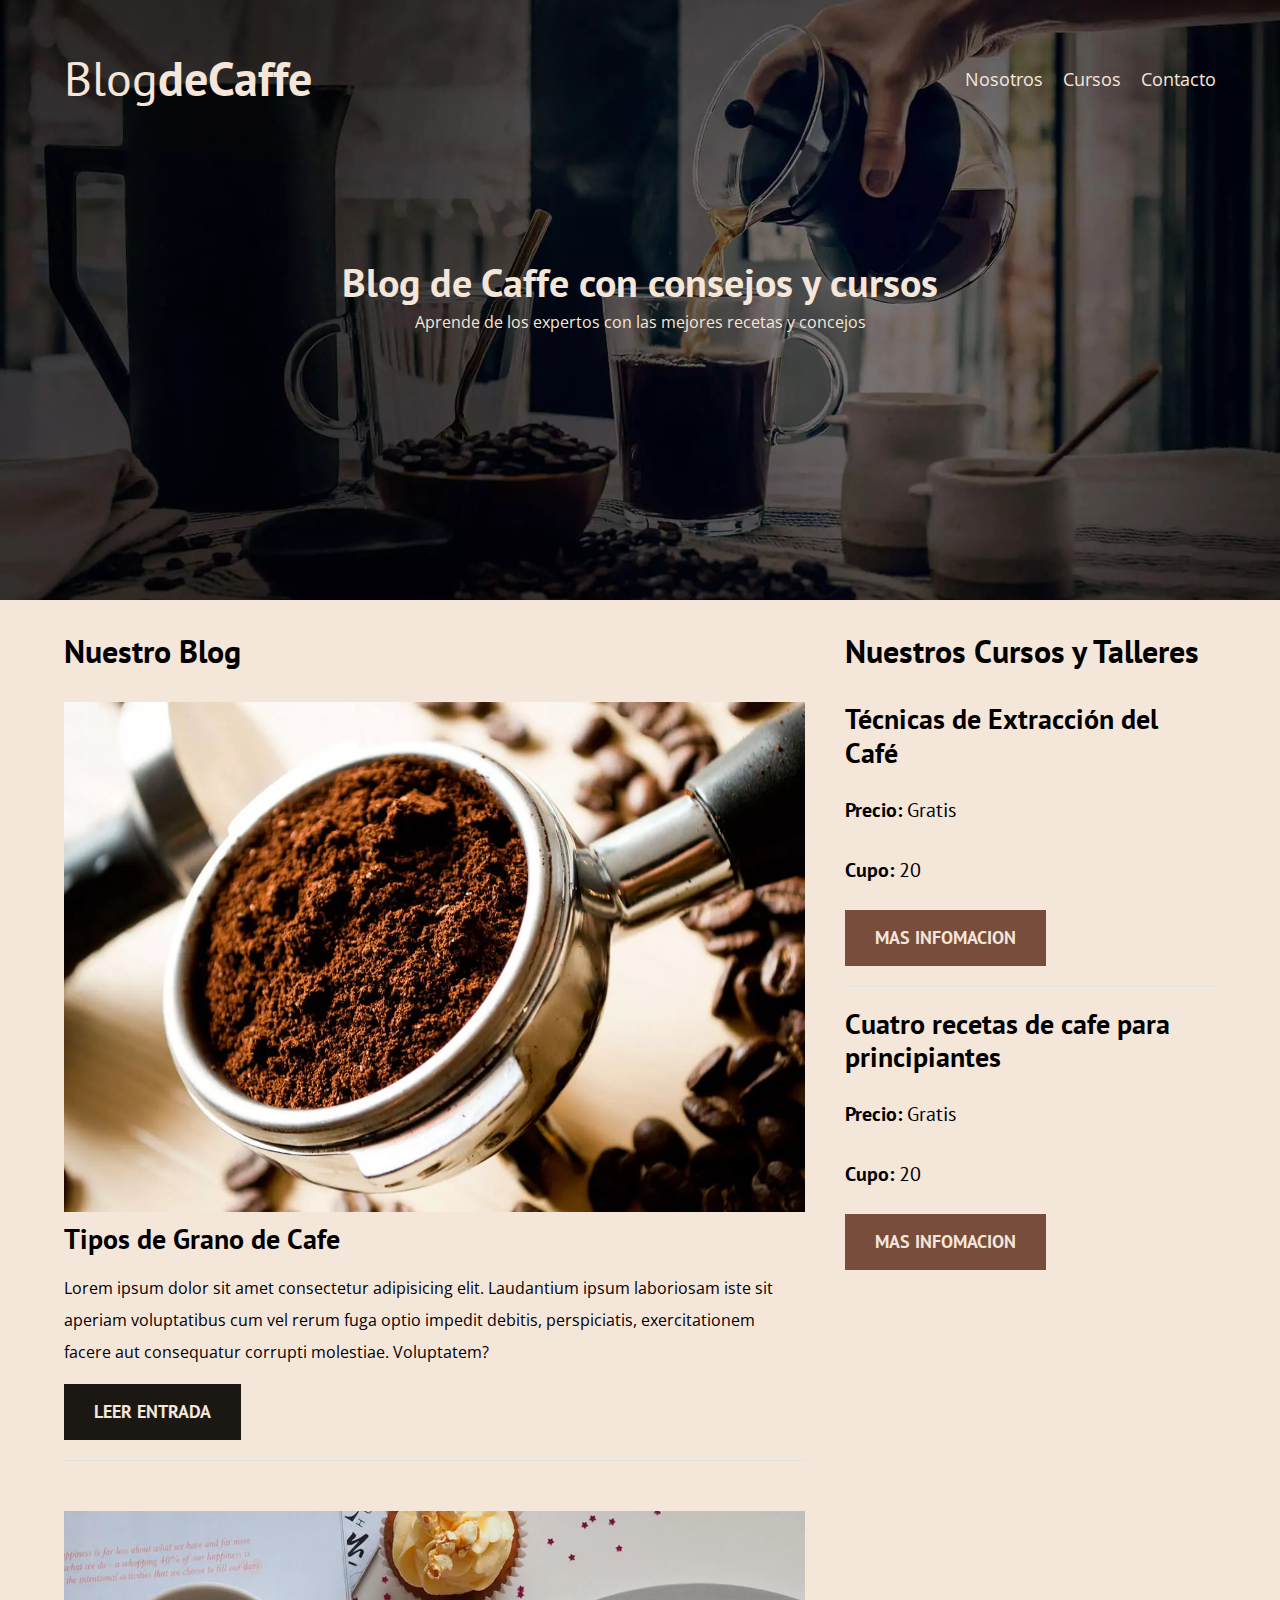
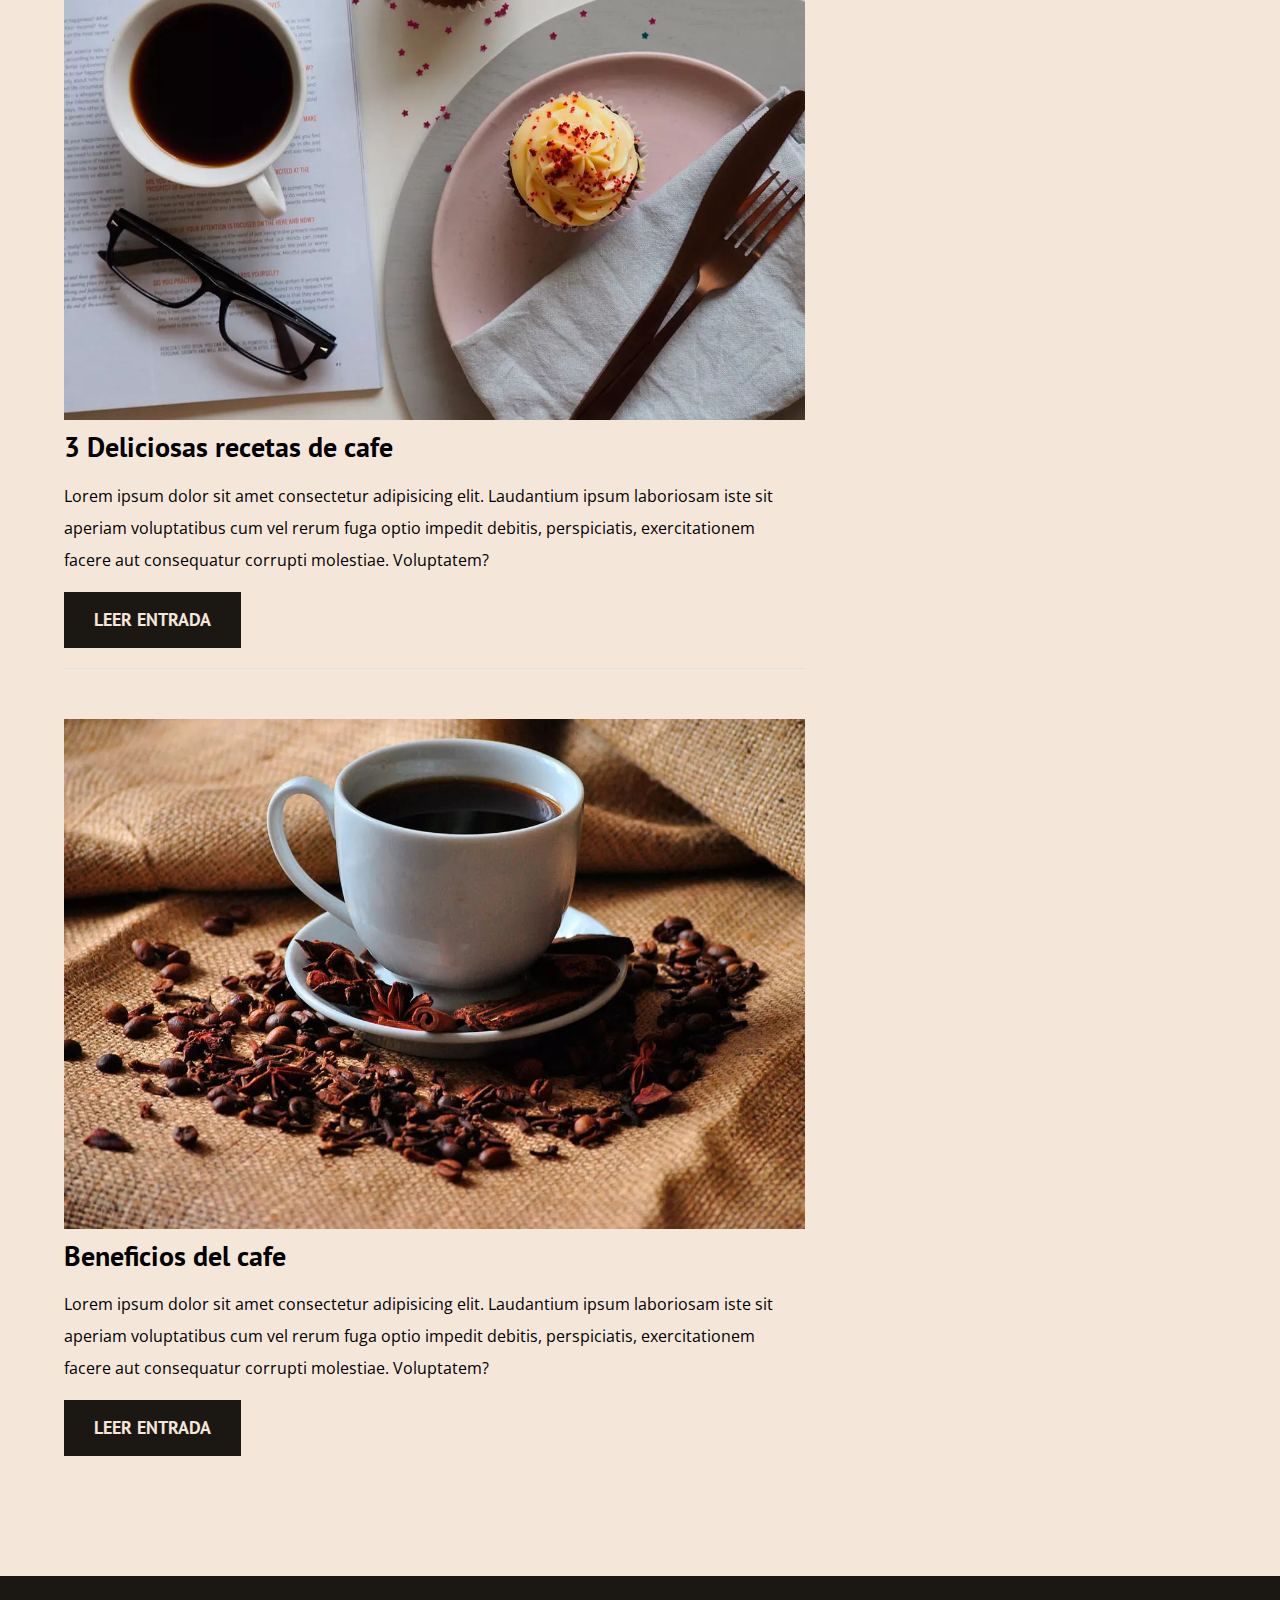
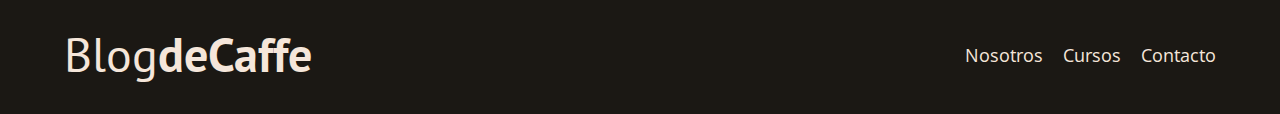
<file: index.html>
<!DOCTYPE html>
<html lang="en">

<head>
    <meta charset="UTF-8">
    <meta http-equiv="X-UA-Compatible" content="IE=edge">
    <meta name="viewport" content="width=device-width, initial-scale=1.0">
    <meta name="description" content="Pagina web de blog de Caffe">

    <title>Blog del Caffe</title>
    <link rel="stylesheet" href="css/normalize.css">
    <link rel="stylesheet" href="css/style.css">
    <link rel="preconnect" href="https://fonts.gstatic.com">
    <link href="https://fonts.googleapis.com/css2?family=Open+Sans&family=PT+Sans:wght@400;700&display=swap"
        rel="stylesheet">
    <link rel="preconnect" href="https://fonts.gstatic.com">
    <link href="https://fonts.googleapis.com/css2?family=Open+Sans&family=PT+Sans:wght@400;700&display=swap"
        rel="stylesheet">

</head>

<body>
    <header class="header">
        <div class="contenedor">
            <div class="barra">
                <a class="logo" href="index.html">
                    <h1 class="logo__nombre no-margin centrar-texto">Blog<span class="logo__bold">deCaffe</span></h1>
                </a>
                <nav class="navegacion">
                    <a href="nosotros.html" class="navegacion__enlace">Nosotros</a>
                    <a href="cursos.html" class="navegacion__enlace">Cursos</a>
                    <a href="contacto.html" class="navegacion__enlace">Contacto</a>
                </nav>
            </div>
        </div>


        <div class="header__texto">
            <h2 class="no-margin">
                Blog de Caffe con consejos y cursos
            </h2>
            <p class="no-margin">
                Aprende de los expertos con las mejores recetas y concejos
            </p>
        </div>

    </header>

    <div class="contenedor contenido-principal">
        <main class="blog">
            <h3>Nuestro Blog</h3>

            <article class="entrada">
                <div class="entrada__imagen">
                    <picture>
                        <source srcset="img/blog1.webp" type="image/webp">
                        <img loading="lazy" src="img/blog1.jpg" alt="imagen blog">
                    </picture>
                    <div class="entrada__contenido">
                        <h4 class="no-margin">Tipos de Grano de Cafe</h4>
                        <p>Lorem ipsum dolor sit amet consectetur adipisicing elit. Laudantium ipsum laboriosam iste sit
                            aperiam voluptatibus cum vel rerum fuga optio impedit debitis, perspiciatis, exercitationem
                            facere aut consequatur corrupti molestiae. Voluptatem?</p>
                        <a href="entrada.html" class="boton boton--primario">Leer Entrada</a>
                    </div>
                </div>

            </article>
            <article class="entrada">
                <div class="entrada__imagen">
                    <picture>
                        <source srcset="img/blog2.webp" type="image/webp">
                        <img loading="lazy" src="img/blog2.jpg" alt="imagen blog">
                    </picture>
                    <div class="entrada__contenido">
                        <h4 class="no-margin">3 Deliciosas recetas de cafe</h4>
                        <p>Lorem ipsum dolor sit amet consectetur adipisicing elit. Laudantium ipsum laboriosam iste sit
                            aperiam voluptatibus cum vel rerum fuga optio impedit debitis, perspiciatis, exercitationem
                            facere aut consequatur corrupti molestiae. Voluptatem?</p>
                        <a href="entrada.html" class="boton boton--primario">Leer Entrada</a>
                    </div>
                </div>

            </article>
            <article class="entrada">
                <div class="entrada__imagen">
                    <picture>
                        <source srcset="img/blog3.webp" type="image/webp">
                        <img loading="lazy" src="img/blog3.jpg" alt="imagen blog">
                    </picture>
                                        <div class="entrada__contenido">
                        <h4 class="no-margin">Beneficios del cafe</h4>
                        <p>Lorem ipsum dolor sit amet consectetur adipisicing elit. Laudantium ipsum laboriosam iste sit
                            aperiam voluptatibus cum vel rerum fuga optio impedit debitis, perspiciatis, exercitationem
                            facere aut consequatur corrupti molestiae. Voluptatem?</p>
                        <a href="entrada.html" class="boton boton--primario">Leer Entrada</a>
                    </div>
                </div>

            </article>

        </main>
        <aside class="sidebar">
            <h3>Nuestros Cursos y Talleres</h3>

            <ul class="cursos no-padding">
                <li class="widget-curso">
                    <h4 class="no-margin">
                        Técnicas de Extracción del Café
                    </h4>
                    <p class="widget-curso__label">Precio:
                        <span class="widget-curso__info">Gratis</span>
                    </p>
                    <p class="widget-curso__label">Cupo:
                        <span class="widget-curso__info">20</span>
                    </p>
                    <a href="entrada.html" class="boton boton--secundario">Mas infomacion</a>

                </li>
                <li class="widget-curso">
                    <h4 class="no-margin">
                        Cuatro recetas de cafe para principiantes
                    </h4>
                    <p class="widget-curso__label">Precio:
                        <span class="widget-curso__info">Gratis</span>
                    </p>
                    <p class="widget-curso__label">Cupo:
                        <span class="widget-curso__info">20</span>
                    </p>
                    <a href="entrada.html" class="boton boton--secundario">Mas infomacion</a>

                </li>
            </ul>
        </aside>
    </div>
    <footer class="footer">
        <div class="contenedor">
            <div class="barra">
                <a class="logo" href="index.html">
                    <h1 class="logo__nombre no-margin centrar-texto">Blog<span class="logo__bold">deCaffe</span></h1>
                </a>
                <nav class="navegacion">
                    <a href="nosotros.html" class="navegacion__enlace">Nosotros</a>
                    <a href="cursos.html" class="navegacion__enlace">Cursos</a>
                    <a href="contacto.html" class="navegacion__enlace">Contacto</a>
                </nav>
            </div>
        </div>
    </footer>

    <script src="js/modernizer.js"></script>

</body>

</html>
</file>
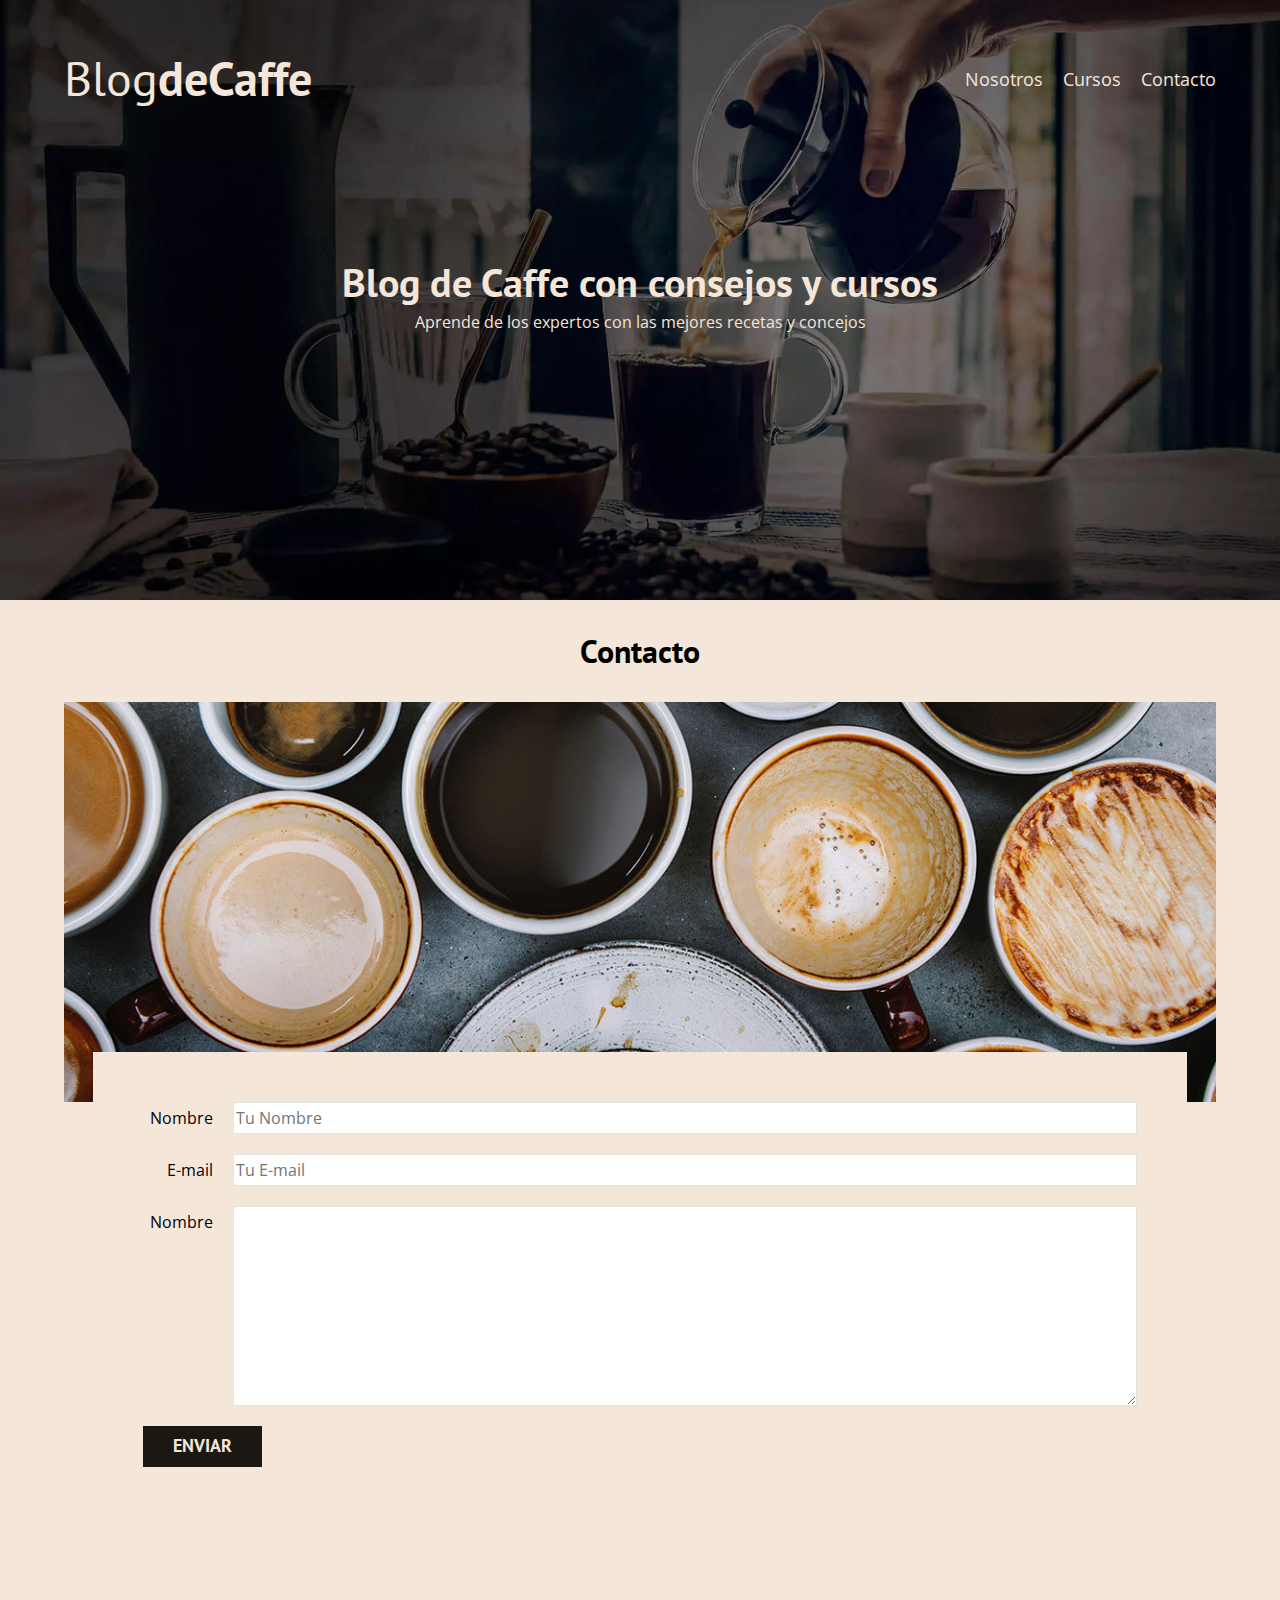
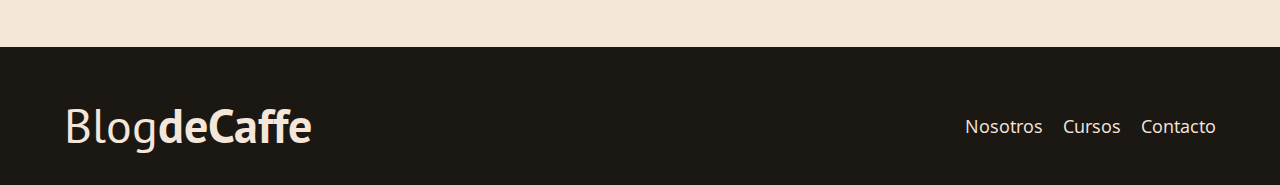
<file: contacto.html>
<!DOCTYPE html>
<html lang="en">

<head>
    <meta charset="UTF-8">
    <meta http-equiv="X-UA-Compatible" content="IE=edge">
    <meta name="viewport" content="width=device-width, initial-scale=1.0">
    <meta name="description" content="Pagina web de blog de Caffe">

    <title>Blog del Caffe - Nosotros</title>
    <link rel="stylesheet" href="css/normalize.css">
    <link rel="stylesheet" href="css/style.css">
    <link rel="preconnect" href="https://fonts.gstatic.com">
    <link href="https://fonts.googleapis.com/css2?family=Open+Sans&family=PT+Sans:wght@400;700&display=swap"
        rel="stylesheet">
    <link rel="preconnect" href="https://fonts.gstatic.com">
    <link href="https://fonts.googleapis.com/css2?family=Open+Sans&family=PT+Sans:wght@400;700&display=swap"
        rel="stylesheet">

</head>

<body>
    <header class="header">
        <div class="contenedor">
            <div class="barra">
                <a class="logo" href="index.html">
                    <h1 class="logo__nombre no-margin centrar-texto">Blog<span class="logo__bold">deCaffe</span></h1>
                </a>
                <nav class="navegacion">
                    <a href="nosotros.html" class="navegacion__enlace">Nosotros</a>
                    <a href="cursos.html" class="navegacion__enlace">Cursos</a>
                    <a href="contacto.html" class="navegacion__enlace">Contacto</a>
                </nav>
            </div>
        </div>


        <div class="header__texto">
            <h2 class="no-margin">
                Blog de Caffe con consejos y cursos
            </h2>
            <p class="no-margin">
                Aprende de los expertos con las mejores recetas y concejos
            </p>
        </div>

    </header>

    <main class="contenedor ">
        <h3 class="centrar-texto">Contacto</h3>
        <div class="contacto-bg"></div>
        <form class="formulario">
            <div class="campo">
                <label class="campo__label" for="nombre">Nombre</label>
                <input class="campo__field" type="text" placeholder="Tu Nombre" id="nombre">

            </div>
            <div class="campo">
                <label class="campo__label" for="email">E-mail</label>
            <input class="campo__field" type="email" placeholder="Tu E-mail" id="email">
            
            </div>
            <div class="campo">
                <label class="campo__label" for="mensaje">Nombre</label>
            <textarea class="campo__field campo__field--textarea" id="mensaje" ></textarea>
            </div>
            <div class="campo">
                <input class="boton boton--primario" type="submit" value="Enviar">
            </div>
            <div class="campo">
                
            </div>
            <div class="campo">
                
            </div>
            
        </form>
    </main>
    <footer class="footer">
        <div class="contenedor">
            <div class="barra">
                <a class="logo" href="index.html">
                    <h1 class="logo__nombre no-margin centrar-texto">Blog<span class="logo__bold">deCaffe</span></h1>
                </a>
                <nav class="navegacion">
                    <a href="nosotros.html" class="navegacion__enlace">Nosotros</a>
                    <a href="cursos.html" class="navegacion__enlace">Cursos</a>
                    <a href="contacto.html" class="navegacion__enlace">Contacto</a>
                </nav>
            </div>
        </div>
    </footer>
    <script src="js/modernizer.js"></script>

</body>

</html>
</file>
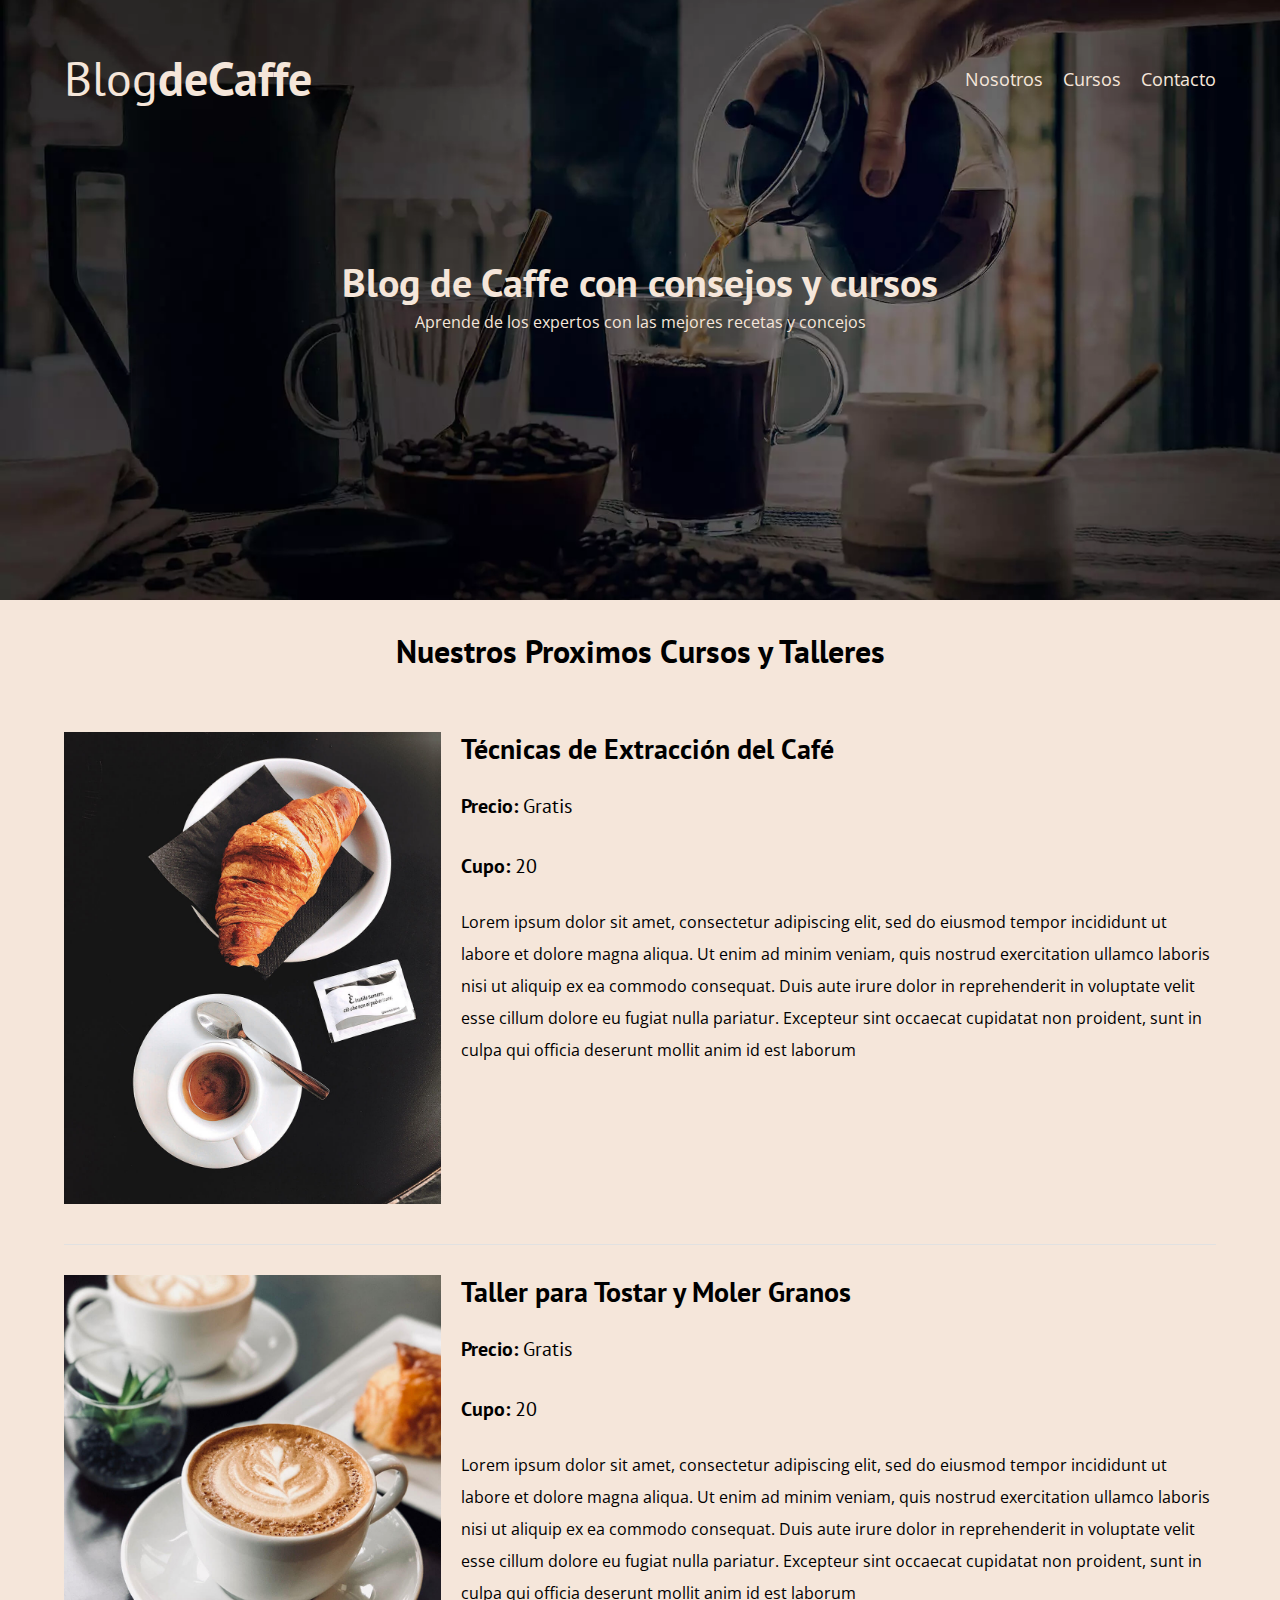
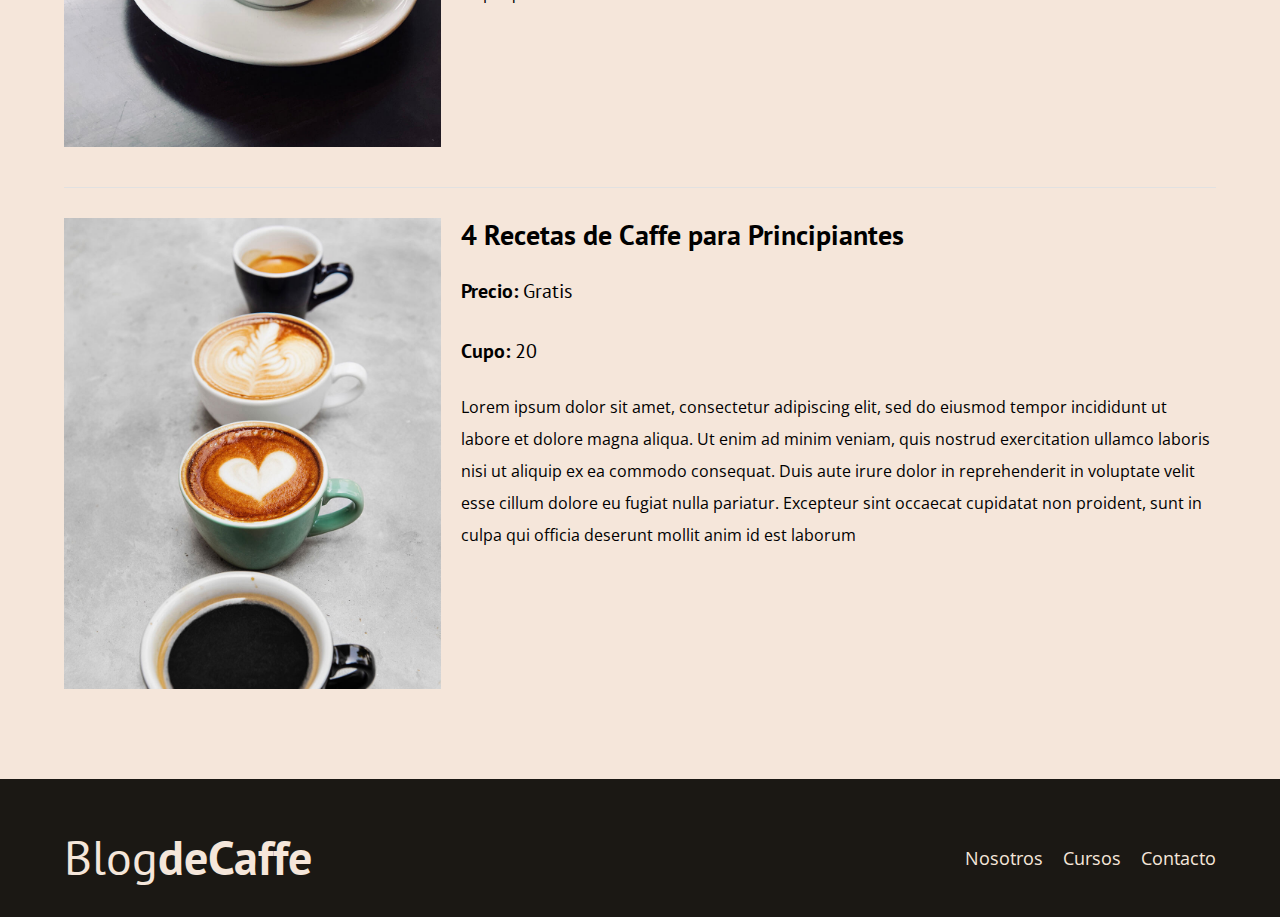
<file: cursos.html>
<!DOCTYPE html>
<html lang="en">

<head>
    <meta charset="UTF-8">
    <meta http-equiv="X-UA-Compatible" content="IE=edge">
    <meta name="viewport" content="width=device-width, initial-scale=1.0">
    <meta name="description" content="Pagina web de blog de Caffe">

    <title>Blog del Caffe - Nosotros</title>


    <!-- prefetch -->
    <link rel="prefetch" href="nosotros.html" as="document">
    <link rel="prefetch" href="cursos.html" as="document">
    <link rel="prefetch" href="entrada.html" as="document">




    <!-- preload -->

    <link rel="preload" href="css/normalize.css" as="style">
    <link rel="stylesheet" href="css/normalize.css">

    <link rel="preload"
        href="https://fonts.googleapis.com/css2?family=Open+Sans&family=PT+Sans:wght@400;700&display=swap"
        crossorigin="crossorigin as=" font">
    <link rel="preconnect" href="https://fonts.gstatic.com">
    <link href="https://fonts.googleapis.com/css2?family=Open+Sans&family=PT+Sans:wght@400;700&display=swap"
        rel="stylesheet">


    <link rel="preload"
        href="https://fonts.googleapis.com/css2?family=Open+Sans&family=PT+Sans:wght@400;700&display=swap"
        crossorigin="crossorigin" as="font">
    <link rel="preconnect" href="https://fonts.gstatic.com">
    <link href="https://fonts.googleapis.com/css2?family=Open+Sans&family=PT+Sans:wght@400;700&display=swap"
        rel="stylesheet">

    <link rel="preload" href="css/style.css" as="style">
    <link rel="stylesheet" href="css/style.css">

    <link rel="preload" href="img/blog1.jpg" as="image">




</head>

<body>
    <header class="header">
        <div class="contenedor">
            <div class="barra">
                <a class="logo" href="index.html">
                    <h1 class="logo__nombre no-margin centrar-texto">Blog<span class="logo__bold">deCaffe</span></h1>
                </a>
                <nav class="navegacion">
                    <a href="nosotros.html" class="navegacion__enlace">Nosotros</a>
                    <a href="cursos.html" class="navegacion__enlace">Cursos</a>
                    <a href="contacto.html" class="navegacion__enlace">Contacto</a>
                </nav>
            </div>
        </div>


        <div class="header__texto">
            <h2 class="no-margin">
                Blog de Caffe con consejos y cursos
            </h2>
            <p class="no-margin">
                Aprende de los expertos con las mejores recetas y concejos
            </p>
        </div>

    </header>

    <main class="contenedor ">
        <h3 class="centrar-texto">Nuestros Proximos Cursos y Talleres</h3>


        <div class="curso">

            <div class="curso__imagen">
                <img loading="lazy" src="img/curso1.jpg" alt="imagen del curso">
            </div>
            <div class="curso__informacion">
                <h4 class="no-margin">
                    Técnicas de Extracción del Café
                </h4>
                <p class="curso__label">Precio:
                    <span class="curso__info">Gratis</span>
                </p>
                <p class="curso__label">Cupo:
                    <span class="curso__info">20</span>
                </p>
                <p class="curso__descripcion">Lorem ipsum dolor sit amet, consectetur adipiscing elit, sed do eiusmod
                    tempor incididunt ut labore et dolore magna aliqua. Ut enim ad minim veniam, quis nostrud
                    exercitation ullamco laboris nisi ut aliquip ex ea commodo consequat. Duis aute irure dolor in
                    reprehenderit in voluptate velit esse cillum dolore eu fugiat nulla pariatur. Excepteur sint
                    occaecat cupidatat non proident, sunt in culpa qui officia deserunt mollit anim id est laborum</p>
            </div>
        </div><!--  curso -->
        <div class="curso">

            <div class="curso__imagen">
                <img loading="lazy" src="img/curso2.jpg" alt="imagen del curso">
            </div>
            <div class="curso__informacion">
                <h4 class="no-margin">
                    Taller para Tostar y Moler Granos </h4>
                <p class="curso__label">Precio:
                    <span class="curso__info">Gratis</span>
                </p>
                <p class="curso__label">Cupo:
                    <span class="curso__info">20</span>
                </p>
                <p class="curso__descripcion">Lorem ipsum dolor sit amet, consectetur adipiscing elit, sed do eiusmod
                    tempor incididunt ut labore et dolore magna aliqua. Ut enim ad minim veniam, quis nostrud
                    exercitation ullamco laboris nisi ut aliquip ex ea commodo consequat. Duis aute irure dolor in
                    reprehenderit in voluptate velit esse cillum dolore eu fugiat nulla pariatur. Excepteur sint
                    occaecat cupidatat non proident, sunt in culpa qui officia deserunt mollit anim id est laborum</p>
            </div>
        </div><!--  curso -->
        <div class="curso">

            <div class="curso__imagen">
                <img loading="lazy" src="img/curso3.jpg" alt="imagen del curso">
            </div>
            <div class="curso__informacion">
                <h4 class="no-margin">
                    4 Recetas de Caffe para Principiantes</h4>
                <p class="curso__label">Precio:
                    <span class="curso__info">Gratis</span>
                </p>
                <p class="curso__label">Cupo:
                    <span class="curso__info">20</span>
                </p>
                <p class="curso__descripcion">Lorem ipsum dolor sit amet, consectetur adipiscing elit, sed do eiusmod
                    tempor incididunt ut labore et dolore magna aliqua. Ut enim ad minim veniam, quis nostrud
                    exercitation ullamco laboris nisi ut aliquip ex ea commodo consequat. Duis aute irure dolor in
                    reprehenderit in voluptate velit esse cillum dolore eu fugiat nulla pariatur. Excepteur sint
                    occaecat cupidatat non proident, sunt in culpa qui officia deserunt mollit anim id est laborum</p>
            </div>
        </div><!--  curso -->


    </main>
    <footer class="footer">
        <div class="contenedor">
            <div class="barra">
                <a class="logo" href="index.html">
                    <h1 class="logo__nombre no-margin centrar-texto">Blog<span class="logo__bold">deCaffe</span></h1>
                </a>
                <nav class="navegacion">
                    <a href="nosotros.html" class="navegacion__enlace">Nosotros</a>
                    <a href="cursos.html" class="navegacion__enlace">Cursos</a>
                    <a href="contacto.html" class="navegacion__enlace">Contacto</a>
                </nav>
            </div>
        </div>
    </footer>
    <script src="js/modernizer.js"></script>

</body>

</html>
</file>
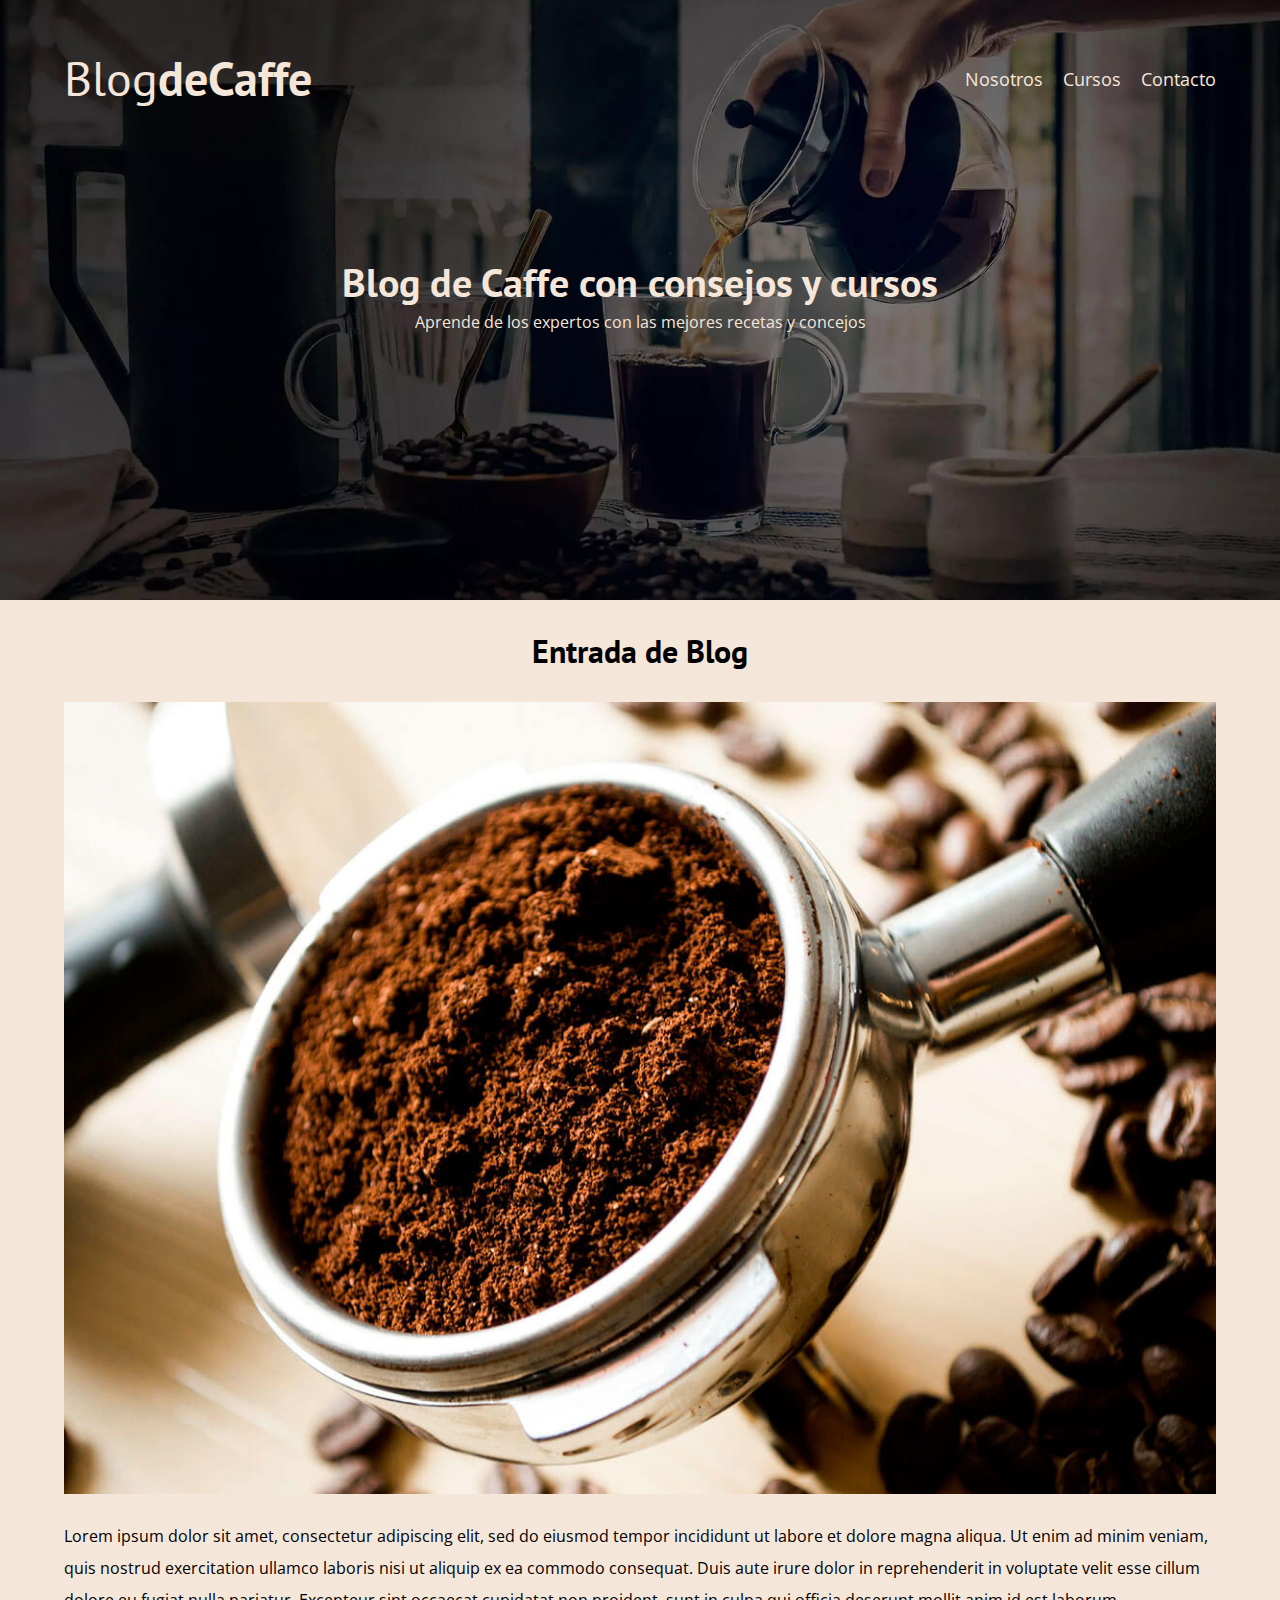
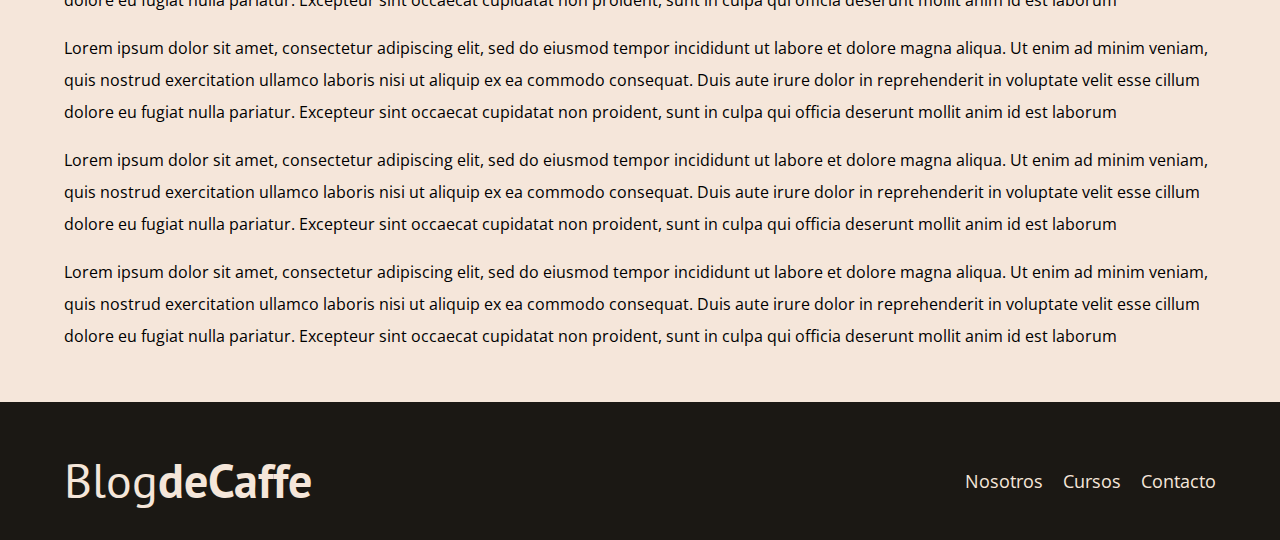
<file: entrada.html>
<!DOCTYPE html>
<html lang="en">

<head>
    <meta charset="UTF-8">
    <meta http-equiv="X-UA-Compatible" content="IE=edge">
    <meta name="viewport" content="width=device-width, initial-scale=1.0">
    <meta name="description" content="Pagina web de blog de Caffe">

    <title>Blog del Caffe - Entrada</title>
    <link rel="stylesheet" href="css/normalize.css">
    <link rel="stylesheet" href="css/style.css">
    <link rel="preconnect" href="https://fonts.gstatic.com">
    <link href="https://fonts.googleapis.com/css2?family=Open+Sans&family=PT+Sans:wght@400;700&display=swap"
        rel="stylesheet">
    <link rel="preconnect" href="https://fonts.gstatic.com">
    <link href="https://fonts.googleapis.com/css2?family=Open+Sans&family=PT+Sans:wght@400;700&display=swap"
        rel="stylesheet">

</head>

<body>
    <header class="header">
        <div class="contenedor">
            <div class="barra">
                <a class="logo" href="index.html">
                    <h1 class="logo__nombre no-margin centrar-texto">Blog<span class="logo__bold">deCaffe</span></h1>
                </a>
                <nav class="navegacion">
                    <a href="nosotros.html" class="navegacion__enlace">Nosotros</a>
                    <a href="cursos.html" class="navegacion__enlace">Cursos</a>
                    <a href="contacto.html" class="navegacion__enlace">Contacto</a>
                </nav>
            </div>
        </div>


        <div class="header__texto">
            <h2 class="no-margin">
                Blog de Caffe con consejos y cursos
            </h2>
            <p class="no-margin">
                Aprende de los expertos con las mejores recetas y concejos
            </p>
        </div>

    </header>

    <main class="contenedor ">
        <h3 class="centrar-texto">Entrada de Blog</h3>
        <img src="img/blog1.jpg" alt="imagen nosotros">

        <p>Lorem ipsum dolor sit amet, consectetur adipiscing elit, sed do eiusmod tempor incididunt ut labore
            et dolore magna aliqua. Ut enim ad minim veniam, quis nostrud exercitation ullamco laboris nisi ut
            aliquip ex ea commodo consequat. Duis aute irure dolor in reprehenderit in voluptate velit esse
            cillum dolore eu fugiat nulla pariatur. Excepteur sint occaecat cupidatat non proident, sunt in
            culpa qui officia deserunt mollit anim id est laborum</p>
        <p>Lorem ipsum dolor sit amet, consectetur adipiscing elit, sed do eiusmod tempor incididunt ut labore
            et
            dolore magna aliqua. Ut enim ad minim veniam, quis nostrud exercitation ullamco laboris nisi ut
            aliquip
            ex ea commodo consequat. Duis aute irure dolor in reprehenderit in voluptate velit esse cillum
            dolore eu
            fugiat nulla pariatur. Excepteur sint occaecat cupidatat non proident, sunt in culpa qui officia
            deserunt mollit anim id est laborum</p>
        <p>Lorem ipsum dolor sit amet, consectetur adipiscing elit, sed do eiusmod tempor incididunt ut labore
            et dolore magna aliqua. Ut enim ad minim veniam, quis nostrud exercitation ullamco laboris nisi ut
            aliquip ex ea commodo consequat. Duis aute irure dolor in reprehenderit in voluptate velit esse
            cillum dolore eu fugiat nulla pariatur. Excepteur sint occaecat cupidatat non proident, sunt in
            culpa qui officia deserunt mollit anim id est laborum</p>
        <p>Lorem ipsum dolor sit amet, consectetur adipiscing elit, sed do eiusmod tempor incididunt ut labore
            et
            dolore magna aliqua. Ut enim ad minim veniam, quis nostrud exercitation ullamco laboris nisi ut
            aliquip
            ex ea commodo consequat. Duis aute irure dolor in reprehenderit in voluptate velit esse cillum
            dolore eu
            fugiat nulla pariatur. Excepteur sint occaecat cupidatat non proident, sunt in culpa qui officia
            deserunt mollit anim id est laborum</p>




    </main>
    <footer class="footer">
        <div class="contenedor">
            <div class="barra">
                <a class="logo" href="index.html">
                    <h1 class="logo__nombre no-margin centrar-texto">Blog<span class="logo__bold">deCaffe</span></h1>
                </a>
                <nav class="navegacion">
                    <a href="nosotros.html" class="navegacion__enlace">Nosotros</a>
                    <a href="cursos.html" class="navegacion__enlace">Cursos</a>
                    <a href="contacto.html" class="navegacion__enlace">Contacto</a>
                </nav>
            </div>
        </div>
    </footer>
    <script src="js/modernizer.js"></script>

</body>

</html>
</file>
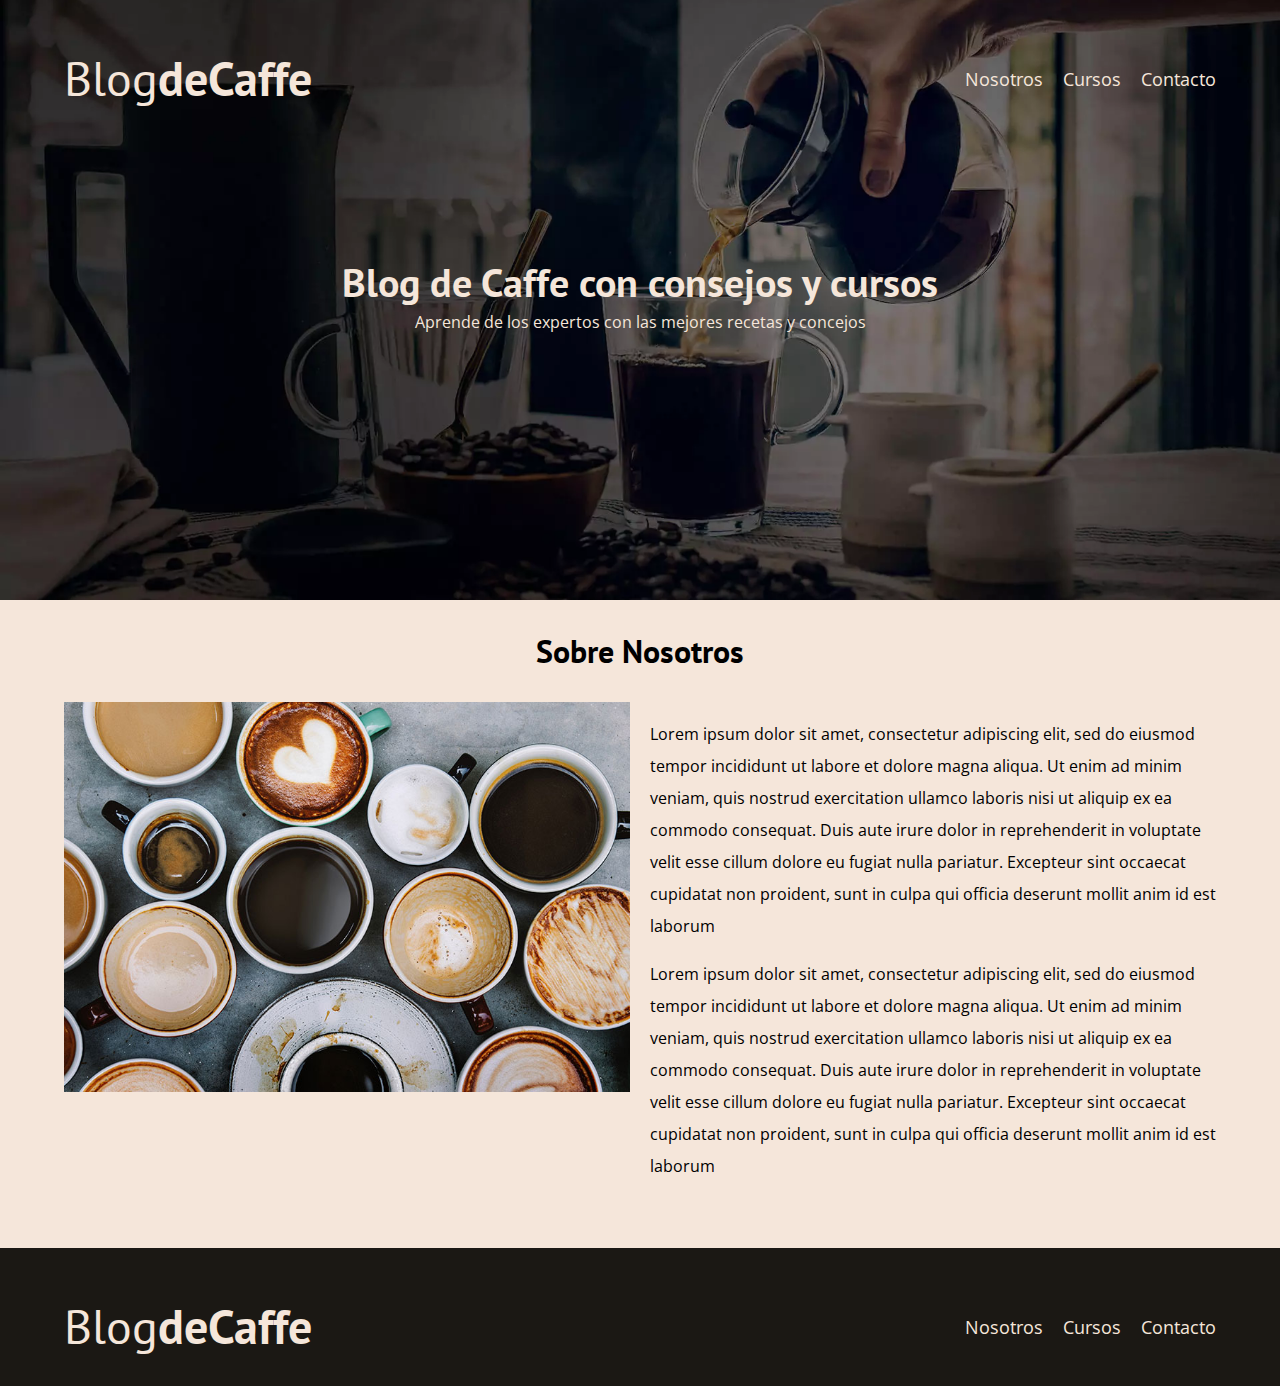
<file: nosotros.html>
<!DOCTYPE html>
<html lang="en">

<head>
    <meta charset="UTF-8">
    <meta http-equiv="X-UA-Compatible" content="IE=edge">
    <meta name="viewport" content="width=device-width, initial-scale=1.0">

    <meta name="description" content="Pagina web de blog de Caffe">
    <title>Blog del Caffe - Nosotros</title>
    <link rel="stylesheet" href="css/normalize.css">
    <link rel="stylesheet" href="css/style.css">
    <link rel="preconnect" href="https://fonts.gstatic.com">
    <link href="https://fonts.googleapis.com/css2?family=Open+Sans&family=PT+Sans:wght@400;700&display=swap"
        rel="stylesheet">
    <link rel="preconnect" href="https://fonts.gstatic.com">
    <link href="https://fonts.googleapis.com/css2?family=Open+Sans&family=PT+Sans:wght@400;700&display=swap"
        rel="stylesheet">

</head>

<body>
    <header class="header">
        <div class="contenedor">
            <div class="barra">
                <a class="logo" href="index.html">
                    <h1 class="logo__nombre no-margin centrar-texto">Blog<span class="logo__bold">deCaffe</span></h1>
                </a>
                <nav class="navegacion">
                    <a href="nosotros.html" class="navegacion__enlace">Nosotros</a>
                    <a href="cursos.html" class="navegacion__enlace">Cursos</a>
                    <a href="contacto.html" class="navegacion__enlace">Contacto</a>
                </nav>
            </div>
        </div>


        <div class="header__texto">
            <h2 class="no-margin">
                Blog de Caffe con consejos y cursos
            </h2>
            <p class="no-margin">
                Aprende de los expertos con las mejores recetas y concejos
            </p>
        </div>

    </header>

    <main class="contenedor ">
        <h3 class="centrar-texto">Sobre Nosotros</h3>
        <div class="sobre-nosotros">
            <div class="sobre-nosotros__imagen">
                <img loading="lazy" src="img/nosotros.jpg" alt="imagen nosotros">
            </div>

            <div class="sobre-nosotros__texto">
                <p>Lorem ipsum dolor sit amet, consectetur adipiscing elit, sed do eiusmod tempor incididunt ut labore
                    et dolore magna aliqua. Ut enim ad minim veniam, quis nostrud exercitation ullamco laboris nisi ut
                    aliquip ex ea commodo consequat. Duis aute irure dolor in reprehenderit in voluptate velit esse
                    cillum dolore eu fugiat nulla pariatur. Excepteur sint occaecat cupidatat non proident, sunt in
                    culpa qui officia deserunt mollit anim id est laborum</p>
                    <p>Lorem ipsum dolor sit amet, consectetur adipiscing elit, sed do eiusmod tempor incididunt ut labore et
                        dolore magna aliqua. Ut enim ad minim veniam, quis nostrud exercitation ullamco laboris nisi ut aliquip
                        ex ea commodo consequat. Duis aute irure dolor in reprehenderit in voluptate velit esse cillum dolore eu
                        fugiat nulla pariatur. Excepteur sint occaecat cupidatat non proident, sunt in culpa qui officia
                        deserunt mollit anim id est laborum</p>
            </div>
            
        </div>

    </main>
    <footer class="footer">
        <div class="contenedor">
            <div class="barra">
                <a class="logo" href="index.html">
                    <h1 class="logo__nombre no-margin centrar-texto">Blog<span class="logo__bold">deCaffe</span></h1>
                </a>
                <nav class="navegacion">
                    <a href="nosotros.html" class="navegacion__enlace">Nosotros</a>
                    <a href="cursos.html" class="navegacion__enlace">Cursos</a>
                    <a href="contacto.html" class="navegacion__enlace">Contacto</a>
                </nav>
            </div>
        </div>
    </footer>
    <script src="js/modernizer.js"></script>

</body>

</html>
</file>
<file: css/style.css>
:root {
    --fuenteHeading: 'PT Sans', sans-serif;
    --fuenteParrafos: 'Open Sans', sans-serif;
    --primario: #784D3C;
    --blanco: rgb(245, 230, 218);
    --negro: rgb(27, 24, 20);
    --gris: #e1e1e1;
}

html {
    box-sizing: border-box;
    font-size: 62.5%;
}

*, *:before, *:after {
    box-sizing: inherit;
}

body {
    font-family: var(--fuenteParrafos);
    font-size: 1.6rem;
    line-height: 2;
    background-color: var(--blanco);
}

/**Globales**/

.contenedor {
    max-width: 120rem;
    width: 90%;
    margin: 0 auto;
}

a {
    text-decoration: none;
}

h1, h2, h3, h4 {
    font-family: var(--fuenteHeading);
    line-height: 1.2;
}

h1 {
    font-size: 4.8rem;
}

h2 {
    font-size: 4rem;
}

h3 {
    font-size: 3.2rem;
}

h4 {
    font-size: 2.8rem;
}

img {
    max-width: 100%;
}

/**Utilidades**/

.no-margin {
    margin: 0;
}

.no-padding {
    padding: 0;
}

.centrar-texto {
    text-align: center;
}



/** Header **/
.webp .header{
    background-image: url(../img/banner.webp);
}
.no-webp .header{
    background-image: url(../img/banner.jpg);
}
.header {
     height: 60rem;
    background-size: cover;
    background-repeat: no-repeat;
    background-position: center center;
}

.header__texto {
    text-align: center;
    color: var(--blanco);
    margin-top: 5rem;
}

@media (min-width: 768px) {
    .header__texto {
        margin-top: 15rem;
    }
}

.barra {
    padding-top: 5rem;
}

@media (min-width: 768px) {
    .barra {
        display: flex;
        justify-content: space-between;
        align-items: center;
    }
}

.logo {
    color: var(--blanco);
}

.logo__nombre {
    font-weight: 400;
}

.logo__bold {
    font-weight: 700;
}

.navegacion {
    margin-top: 2rem;
}

@media (min-width: 768px) {
    .navegacion {
        display: flex;
        gap: 2rem;
        margin-top: 0;
    }
}

.navegacion__enlace {
    display: block;
    text-align: center;
    font-size: 1.8rem;
    color: var(--blanco);
}

/**Blog**/

@media (min-width: 768px) {
    .contenido-principal {
        display: grid;
        grid-template-columns: 2fr 1fr;
        column-gap: 4rem;
    }
}

.entrada {
    border-bottom: 1px solid var(--gris);
    margin-bottom: 5rem;
}

.entrada:last-of-type {
    border: none;
}

.boton {
    display: block;
    font-family: var(--fuenteHeading);
    text-align: center;
    color: var(--blanco);
    text-transform: uppercase;
    padding: 1rem 3rem;
    font-weight: 700;
    margin-bottom: 2rem;
    font-size: 1.8rem;
    border: none;
}
.boton:hover{
    cursor: pointer;
}

@media (min-width: 768px) {
    .boton {
        display: inline-block;
    }
}

.boton--primario {
    background-color: var(--negro);
}

.boton--secundario {
    background-color: var(--primario);
}

/**Sidebar**/

.cursos {
    list-style: none;
}

.widget-curso {
    border-bottom: 1px solid var(--gris);
    margin-bottom: 2rem;
}

.widget-curso:last-of-type {
    border: none;
    margin-bottom: 0;
}

.widget-curso__label, .curso__label {
    font-family: var(--fuenteHeading);
    font-weight: bold;
}

.widget-curso__info, .curso__info {
    font-weight: normal;
}

.widget-curso__info, .widget-curso__label, .curso__info, .curso__label {
    font-size: 2rem;
}

/**Footer**/

.footer {
    background-color: var(--negro);
    padding-bottom: 3rem;
    margin-top: 5rem;
}

/**Sobre nosotros**/

@media (min-width: 768px) {
    .sobre-nosotros {
        display: flex;
        gap: 2rem;
        justify-content: space-between;
    }
    .sobre-nosotros__imagen, .sobre-nosotros__texto {
        flex-basis: 50%;
    }
}

/*Curso*/

.curso {
    padding: 3rem 0;
    border-bottom: 1px solid var(--gris);
}

@media (min-width: 768px) {
    .curso {
        display: grid;
        grid-template-columns: 1fr 2fr;
        column-gap: 2rem;
    }
}

.curso:last-of-type {
    border: none;
}

/*Contacto*/

.contacto-bg {
    background-image: url(../img/contacto.jpg);
    height: 40rem;
    background-size: cover;
    background-repeat: no-repeat;
}

.formulario {
    background-color: var(--blanco);
    margin: -5rem auto 0 auto;
    width: 95%;
    padding: 5rem;
}

.campo {
    display: flex;
    margin-bottom: 2rem;
}

.campo__label {
    flex: 0 0 9rem;
    text-align: right;
    padding-right: 2rem;
}

.campo__field {
    flex: 1;
    border: 1px solid var(--gris);
}

.campo__field--textarea {
    height: 20rem;
}
</file>
